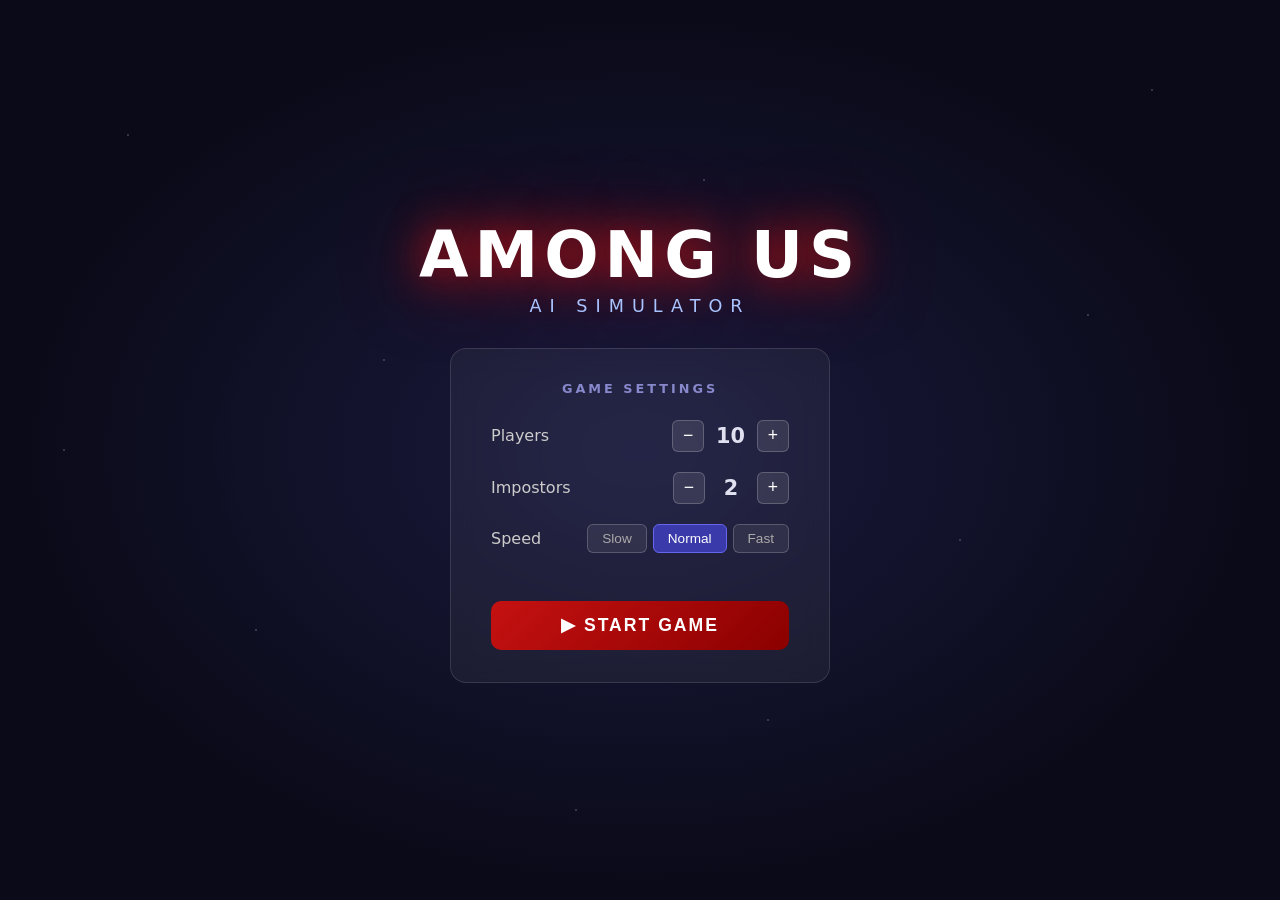
<file: index.html>
<!DOCTYPE html>
<html lang="en">
<head>
  <meta charset="UTF-8" />
  <meta name="viewport" content="width=device-width, initial-scale=1.0" />
  <title>Among Us – AI Simulator</title>
  <link rel="stylesheet" href="./style.css" />
</head>
<body>

<!-- ══════════════════════════════════════════════════════ MAIN MENU -->
<div id="menu-screen" class="screen active">
  <div class="menu-bg-stars"></div>
  <div class="menu-container">
    <div class="menu-logo">
      <div class="logo-title">AMONG US</div>
      <div class="logo-sub">AI SIMULATOR</div>
    </div>

    <div class="menu-card">
      <h2 class="section-title">Game Settings</h2>

      <div class="setting-row">
        <label>Players</label>
        <div class="stepper">
          <button onclick="adjustSetting('players',-1)">−</button>
          <span id="val-players">10</span>
          <button onclick="adjustSetting('players',+1)">+</button>
        </div>
      </div>

      <div class="setting-row">
        <label>Impostors</label>
        <div class="stepper">
          <button onclick="adjustSetting('impostors',-1)">−</button>
          <span id="val-impostors">2</span>
          <button onclick="adjustSetting('impostors',+1)">+</button>
        </div>
      </div>

      <div class="setting-row">
        <label>Speed</label>
        <div class="speed-select">
          <button id="spd-slow"   class="speed-btn"         onclick="setSpeed('slow')">Slow</button>
          <button id="spd-normal" class="speed-btn selected" onclick="setSpeed('normal')">Normal</button>
          <button id="spd-fast"   class="speed-btn"         onclick="setSpeed('fast')">Fast</button>
        </div>
      </div>

      <button class="btn-start" onclick="startGame()">▶ START GAME</button>
    </div>
  </div>
</div>

<!-- ══════════════════════════════════════════════════════ GAME SCREEN -->
<div id="game-screen" class="screen">

  <!-- Top bar -->
  <div id="topbar">
    <div id="topbar-left">
      <span class="map-name">THE SKELD</span>
      <span id="tick-counter">Tick 0</span>
    </div>
    <div id="task-bar-wrap">
      <span class="tb-label">TASKS</span>
      <div id="task-bar-bg">
        <div id="task-bar-fill"></div>
      </div>
      <span id="task-pct">0%</span>
    </div>
    <div id="topbar-right">
      <div id="sabotage-alert" class="hidden"></div>
      <button class="btn-menu" onclick="goToMenu()">☰ Menu</button>
    </div>
  </div>

  <!-- Main content: map + side panel -->
  <div id="game-body">

    <!-- Map canvas -->
    <div id="map-wrap">
      <canvas id="map-canvas"></canvas>

      <!-- Meeting overlay -->
      <div id="meeting-overlay" class="hidden">
        <div id="meeting-box">
          <div id="meeting-title">EMERGENCY MEETING</div>
          <div id="meeting-sub"></div>
          <div id="meeting-timer-wrap">
            <div id="meeting-timer-bar-bg"><div id="meeting-timer-bar"></div></div>
            <span id="meeting-timer-txt"></span>
          </div>
          <div id="meeting-players"></div>
        </div>
      </div>

      <!-- Game over overlay -->
      <div id="gameover-overlay" class="hidden">
        <div id="gameover-box">
          <div id="gameover-title"></div>
          <div id="gameover-sub"></div>
          <div id="gameover-players"></div>
          <button class="btn-start" onclick="goToMenu()">↩ Play Again</button>
        </div>
      </div>
    </div>

    <!-- Side panel -->
    <div id="side-panel">
      <div id="player-list-header">PLAYERS</div>
      <div id="player-list"></div>
      <div id="log-header">EVENT LOG</div>
      <div id="event-log"></div>
    </div>

  </div>
</div>

<script src="./game.js"></script>
</body>
</html>
</file>
<file: style.css>
/* ── Reset & base ──────────────────────────────────────────────────────── */
*, *::before, *::after { box-sizing: border-box; margin: 0; padding: 0; }

body {
  font-family: 'Segoe UI', system-ui, sans-serif;
  background: #0d0d1a;
  color: #e0e0f0;
  height: 100vh;
  overflow: hidden;
}

.screen { display: none; width: 100vw; height: 100vh; }
.screen.active { display: flex; }

/* ── Main Menu ──────────────────────────────────────────────────── */
#menu-screen {
  flex-direction: column;
  align-items: center;
  justify-content: center;
  position: relative;
  background: radial-gradient(ellipse at center, #1a1a3e 0%, #0a0a18 70%);
}

.menu-bg-stars {
  position: absolute;
  inset: 0;
  background-image:
    radial-gradient(1px 1px at 10% 15%, #fff 0%, transparent 100%),
    radial-gradient(1px 1px at 30% 40%, #fff 0%, transparent 100%),
    radial-gradient(1px 1px at 55% 20%, #fff 0%, transparent 100%),
    radial-gradient(1px 1px at 75% 60%, #fff 0%, transparent 100%),
    radial-gradient(1px 1px at 90% 10%, #fff 0%, transparent 100%),
    radial-gradient(1px 1px at 20% 70%, #fff 0%, transparent 100%),
    radial-gradient(1px 1px at 60% 80%, #fff 0%, transparent 100%),
    radial-gradient(1px 1px at 85% 35%, #fff 0%, transparent 100%),
    radial-gradient(1px 1px at 45% 90%, #fff 0%, transparent 100%),
    radial-gradient(1px 1px at 5%  50%, #fff 0%, transparent 100%);
  opacity: 0.6;
  pointer-events: none;
}

.menu-container {
  display: flex;
  flex-direction: column;
  align-items: center;
  gap: 32px;
  z-index: 1;
}

.menu-logo {
  text-align: center;
}
.logo-title {
  font-size: 4rem;
  font-weight: 900;
  letter-spacing: 6px;
  color: #fff;
  text-shadow: 0 0 40px #c51111, 0 0 80px #c51111aa;
}
.logo-sub {
  font-size: 1.1rem;
  letter-spacing: 8px;
  color: #aac4ff;
  margin-top: 4px;
}

.menu-card {
  background: rgba(255,255,255,0.05);
  border: 1px solid rgba(255,255,255,0.12);
  border-radius: 16px;
  padding: 32px 40px;
  width: 380px;
  backdrop-filter: blur(12px);
}

.section-title {
  font-size: 0.8rem;
  letter-spacing: 3px;
  color: #8888cc;
  text-transform: uppercase;
  margin-bottom: 24px;
  text-align: center;
}

.setting-row {
  display: flex;
  justify-content: space-between;
  align-items: center;
  margin-bottom: 20px;
  font-size: 1rem;
}
.setting-row label { color: #ccc; }

.stepper {
  display: flex;
  align-items: center;
  gap: 12px;
}
.stepper button {
  width: 32px; height: 32px;
  background: rgba(255,255,255,0.1);
  border: 1px solid rgba(255,255,255,0.2);
  border-radius: 6px;
  color: #fff;
  font-size: 1.1rem;
  cursor: pointer;
  transition: background 0.15s;
}
.stepper button:hover { background: rgba(255,255,255,0.2); }
.stepper span { font-size: 1.3rem; font-weight: 700; min-width: 28px; text-align: center; }

.speed-select { display: flex; gap: 6px; }
.speed-btn {
  padding: 6px 14px;
  border-radius: 6px;
  border: 1px solid rgba(255,255,255,0.2);
  background: rgba(255,255,255,0.07);
  color: #aaa;
  cursor: pointer;
  font-size: 0.85rem;
  transition: all 0.15s;
}
.speed-btn:hover { background: rgba(255,255,255,0.15); color: #fff; }
.speed-btn.selected { background: #3a3aaa; color: #fff; border-color: #6666ee; }

.btn-start {
  width: 100%;
  padding: 14px;
  margin-top: 28px;
  background: linear-gradient(135deg, #c51111, #8b0000);
  border: none;
  border-radius: 10px;
  color: #fff;
  font-size: 1.1rem;
  font-weight: 700;
  letter-spacing: 2px;
  cursor: pointer;
  transition: transform 0.1s, filter 0.1s;
}
.btn-start:hover { filter: brightness(1.2); transform: translateY(-1px); }
.btn-start:active { transform: translateY(0); }

/* ── Game Screen ──────────────────────────────────────────────────── */
#game-screen {
  flex-direction: column;
  background: #0d0d1a;
}

/* Top bar */
#topbar {
  display: flex;
  align-items: center;
  justify-content: space-between;
  background: #111128;
  padding: 8px 16px;
  border-bottom: 1px solid #2a2a4a;
  flex-shrink: 0;
  height: 48px;
}
#topbar-left { display: flex; align-items: center; gap: 16px; }
.map-name {
  font-size: 0.75rem;
  letter-spacing: 3px;
  color: #7777bb;
  font-weight: 700;
}
#tick-counter { font-size: 0.75rem; color: #555; }

#task-bar-wrap { display: flex; align-items: center; gap: 8px; }
.tb-label { font-size: 0.7rem; letter-spacing: 2px; color: #6688aa; }
#task-bar-bg {
  width: 180px; height: 10px;
  background: #1a1a2e;
  border-radius: 5px;
  overflow: hidden;
  border: 1px solid #2a2a4a;
}
#task-bar-fill {
  height: 100%;
  background: linear-gradient(90deg, #117f2d, #50ef39);
  border-radius: 5px;
  transition: width 0.4s ease;
  width: 0%;
}
#task-pct { font-size: 0.75rem; color: #50ef39; min-width: 36px; }

#topbar-right { display: flex; align-items: center; gap: 12px; }
#sabotage-alert {
  background: #c51111;
  color: #fff;
  font-size: 0.75rem;
  font-weight: 700;
  letter-spacing: 1px;
  padding: 4px 12px;
  border-radius: 4px;
  animation: pulse-alert 0.8s infinite alternate;
}
@keyframes pulse-alert { from { opacity: 1; } to { opacity: 0.5; } }
.btn-menu {
  padding: 5px 12px;
  background: rgba(255,255,255,0.07);
  border: 1px solid rgba(255,255,255,0.15);
  border-radius: 6px;
  color: #aaa;
  cursor: pointer;
  font-size: 0.8rem;
}
.btn-menu:hover { background: rgba(255,255,255,0.15); color: #fff; }

/* Game body */
#game-body {
  display: flex;
  flex: 1;
  overflow: hidden;
}

/* Map */
#map-wrap {
  flex: 1;
  position: relative;
  overflow: hidden;
  background: #0a0a16;
}
#map-canvas {
  display: block;
  position: absolute;
  top: 50%; left: 50%;
  transform: translate(-50%, -50%);
}

/* Side panel */
#side-panel {
  width: 280px;
  flex-shrink: 0;
  background: #0f0f22;
  border-left: 1px solid #1e1e3a;
  display: flex;
  flex-direction: column;
  overflow: hidden;
}

#player-list-header, #log-header {
  font-size: 0.65rem;
  letter-spacing: 3px;
  color: #5555aa;
  padding: 10px 14px 6px;
  border-bottom: 1px solid #1a1a30;
  background: #0d0d1e;
  flex-shrink: 0;
}

#player-list {
  padding: 6px 8px;
  overflow-y: auto;
  flex: 0 0 auto;
  max-height: 45%;
}

.player-entry {
  display: flex;
  align-items: center;
  gap: 8px;
  padding: 5px 6px;
  border-radius: 6px;
  margin-bottom: 3px;
  font-size: 0.82rem;
  transition: background 0.15s;
}
.player-entry.dead { opacity: 0.4; }
.player-dot {
  width: 16px; height: 16px;
  border-radius: 50%;
  flex-shrink: 0;
  border: 2px solid rgba(255,255,255,0.3);
}
.player-name { flex: 1; font-weight: 600; }
.player-role {
  font-size: 0.68rem;
  padding: 1px 6px;
  border-radius: 3px;
}
.player-role.impostor { background: #c511118a; color: #ff8888; }
.player-role.crewmate { background: #132ed18a; color: #88aaff; }
.player-task-mini {
  font-size: 0.65rem;
  color: #50ef39;
  margin-left: auto;
}
.player-room-mini {
  font-size: 0.62rem;
  color: #5577aa;
  overflow: hidden;
  text-overflow: ellipsis;
  white-space: nowrap;
  max-width: 80px;
}

#log-header { border-top: 1px solid #1a1a30; }

#event-log {
  flex: 1;
  overflow-y: auto;
  padding: 6px 10px;
  font-size: 0.76rem;
  line-height: 1.5;
}

.log-entry {
  padding: 2px 4px;
  border-radius: 3px;
  margin-bottom: 2px;
  word-break: break-word;
}
.log-entry.kill     { color: #ff4444; background: rgba(200,0,0,0.15); }
.log-entry.report   { color: #ffaa44; background: rgba(200,120,0,0.12); }
.log-entry.meeting  { color: #ffee44; background: rgba(200,180,0,0.10); font-weight: 700; }
.log-entry.eject    { color: #ff88ff; }
.log-entry.sabotage { color: #ff5555; font-weight: 700; }
.log-entry.task     { color: #50ef39; }
.log-entry.vent     { color: #aa88ff; }
.log-entry.vote     { color: #aabbff; }
.log-entry.win      { color: #ffdd44; font-weight: 700; font-size: 0.82rem; }
.log-entry.system   { color: #6688cc; }
.log-entry.info     { color: #8899bb; }

/* ── Meeting Overlay ──────────────────────────────────────────────────── */
#meeting-overlay {
  position: absolute;
  inset: 0;
  background: rgba(0,0,0,0.80);
  display: flex;
  align-items: center;
  justify-content: center;
  z-index: 10;
  backdrop-filter: blur(4px);
}
#meeting-box {
  background: #13132a;
  border: 2px solid #3333aa;
  border-radius: 16px;
  padding: 28px 36px;
  min-width: 480px;
  max-width: 600px;
  max-height: 75vh;
  overflow-y: auto;
  box-shadow: 0 0 60px #3333aa55;
}
#meeting-title {
  font-size: 1.5rem;
  font-weight: 900;
  letter-spacing: 4px;
  color: #ffee44;
  text-align: center;
  text-shadow: 0 0 20px #ffee44aa;
  margin-bottom: 6px;
}
#meeting-sub {
  font-size: 0.85rem;
  color: #8899cc;
  text-align: center;
  margin-bottom: 16px;
}
#meeting-timer-wrap {
  display: flex;
  align-items: center;
  gap: 10px;
  margin-bottom: 20px;
}
#meeting-timer-bar-bg {
  flex: 1; height: 8px;
  background: #1a1a3a;
  border-radius: 4px;
  overflow: hidden;
  border: 1px solid #2a2a5a;
}
#meeting-timer-bar {
  height: 100%;
  background: linear-gradient(90deg, #ffee44, #ff8844);
  border-radius: 4px;
  transition: width 0.5s linear;
}
#meeting-timer-txt { font-size: 0.8rem; color: #ffee44; min-width: 28px; }

#meeting-players {
  display: grid;
  grid-template-columns: 1fr 1fr;
  gap: 8px;
}
.meeting-player {
  display: flex;
  align-items: center;
  gap: 10px;
  background: rgba(255,255,255,0.04);
  border: 1px solid rgba(255,255,255,0.08);
  border-radius: 8px;
  padding: 8px 12px;
  font-size: 0.82rem;
}
.meeting-player.voted { border-color: rgba(100,100,255,0.3); }
.meeting-dot {
  width: 22px; height: 22px;
  border-radius: 50%;
  flex-shrink: 0;
  border: 2px solid rgba(255,255,255,0.3);
}
.meeting-vote-info { font-size: 0.68rem; color: #8899cc; }
.meeting-player.dead { opacity: 0.35; }

/* ── Game Over Overlay ──────────────────────────────────────────────────── */
#gameover-overlay {
  position: absolute;
  inset: 0;
  display: flex;
  align-items: center;
  justify-content: center;
  z-index: 20;
  backdrop-filter: blur(8px);
}
#gameover-box {
  background: #0f0f22;
  border: 2px solid;
  border-radius: 20px;
  padding: 40px 50px;
  text-align: center;
  min-width: 500px;
  box-shadow: 0 0 80px currentColor;
}
#gameover-title {
  font-size: 3rem;
  font-weight: 900;
  letter-spacing: 5px;
  margin-bottom: 8px;
}
#gameover-sub {
  font-size: 1rem;
  color: #8899cc;
  margin-bottom: 28px;
}
#gameover-players {
  display: flex;
  flex-wrap: wrap;
  justify-content: center;
  gap: 8px;
  margin-bottom: 32px;
}
.go-player {
  display: flex;
  align-items: center;
  gap: 6px;
  padding: 6px 12px;
  border-radius: 8px;
  font-size: 0.82rem;
  border: 1px solid rgba(255,255,255,0.1);
  background: rgba(255,255,255,0.05);
}
.go-player.impostor { border-color: rgba(197,17,17,0.5); background: rgba(197,17,17,0.1); }
.go-player.dead { opacity: 0.5; }
.go-dot {
  width: 16px; height: 16px;
  border-radius: 50%;
  border: 2px solid rgba(255,255,255,0.3);
  flex-shrink: 0;
}

/* ── Scrollbars ──────────────────────────────────────────────────────── */
::-webkit-scrollbar { width: 4px; }
::-webkit-scrollbar-track { background: #0a0a16; }
::-webkit-scrollbar-thumb { background: #2a2a5a; border-radius: 2px; }

/* ── Utility ─────────────────────────────────────────────────────────── */
.hidden { display: none !important; }
</file>
<file: docs/style.css>
/* ── Reset & base ──────────────────────────────────────────────────── */
*, *::before, *::after { box-sizing: border-box; margin: 0; padding: 0; }

body {
  font-family: 'Segoe UI', system-ui, sans-serif;
  background: #0d0d1a;
  color: #e0e0f0;
  height: 100vh;
  overflow: hidden;
}

.screen { display: none; width: 100vw; height: 100vh; }
.screen.active { display: flex; }

/* ── Main Menu ─────────────────────────────────────────────────────── */
#menu-screen {
  flex-direction: column;
  align-items: center;
  justify-content: center;
  position: relative;
  background: radial-gradient(ellipse at center, #1a1a3e 0%, #0a0a18 70%);
}

.menu-bg-stars {
  position: absolute;
  inset: 0;
  background-image:
    radial-gradient(1px 1px at 10% 15%, #fff 0%, transparent 100%),
    radial-gradient(1px 1px at 30% 40%, #fff 0%, transparent 100%),
    radial-gradient(1px 1px at 55% 20%, #fff 0%, transparent 100%),
    radial-gradient(1px 1px at 75% 60%, #fff 0%, transparent 100%),
    radial-gradient(1px 1px at 90% 10%, #fff 0%, transparent 100%),
    radial-gradient(1px 1px at 20% 70%, #fff 0%, transparent 100%),
    radial-gradient(1px 1px at 60% 80%, #fff 0%, transparent 100%),
    radial-gradient(1px 1px at 85% 35%, #fff 0%, transparent 100%),
    radial-gradient(1px 1px at 45% 90%, #fff 0%, transparent 100%),
    radial-gradient(1px 1px at 5%  50%, #fff 0%, transparent 100%);
  opacity: 0.6;
  pointer-events: none;
}

.menu-container {
  display: flex;
  flex-direction: column;
  align-items: center;
  gap: 32px;
  z-index: 1;
}

.menu-logo {
  text-align: center;
}
.logo-title {
  font-size: 4rem;
  font-weight: 900;
  letter-spacing: 6px;
  color: #fff;
  text-shadow: 0 0 40px #c51111, 0 0 80px #c51111aa;
}
.logo-sub {
  font-size: 1.1rem;
  letter-spacing: 8px;
  color: #aac4ff;
  margin-top: 4px;
}

.menu-card {
  background: rgba(255,255,255,0.05);
  border: 1px solid rgba(255,255,255,0.12);
  border-radius: 16px;
  padding: 32px 40px;
  width: 380px;
  backdrop-filter: blur(12px);
}

.section-title {
  font-size: 0.8rem;
  letter-spacing: 3px;
  color: #8888cc;
  text-transform: uppercase;
  margin-bottom: 24px;
  text-align: center;
}

.setting-row {
  display: flex;
  justify-content: space-between;
  align-items: center;
  margin-bottom: 20px;
  font-size: 1rem;
}
.setting-row label { color: #ccc; }

.stepper {
  display: flex;
  align-items: center;
  gap: 12px;
}
.stepper button {
  width: 32px; height: 32px;
  background: rgba(255,255,255,0.1);
  border: 1px solid rgba(255,255,255,0.2);
  border-radius: 6px;
  color: #fff;
  font-size: 1.1rem;
  cursor: pointer;
  transition: background 0.15s;
}
.stepper button:hover { background: rgba(255,255,255,0.2); }
.stepper span { font-size: 1.3rem; font-weight: 700; min-width: 28px; text-align: center; }

.speed-select { display: flex; gap: 6px; }
.speed-btn {
  padding: 6px 14px;
  border-radius: 6px;
  border: 1px solid rgba(255,255,255,0.2);
  background: rgba(255,255,255,0.07);
  color: #aaa;
  cursor: pointer;
  font-size: 0.85rem;
  transition: all 0.15s;
}
.speed-btn:hover { background: rgba(255,255,255,0.15); color: #fff; }
.speed-btn.selected { background: #3a3aaa; color: #fff; border-color: #6666ee; }

.btn-start {
  width: 100%;
  padding: 14px;
  margin-top: 28px;
  background: linear-gradient(135deg, #c51111, #8b0000);
  border: none;
  border-radius: 10px;
  color: #fff;
  font-size: 1.1rem;
  font-weight: 700;
  letter-spacing: 2px;
  cursor: pointer;
  transition: transform 0.1s, filter 0.1s;
}
.btn-start:hover { filter: brightness(1.2); transform: translateY(-1px); }
.btn-start:active { transform: translateY(0); }

/* ── Game Screen ───────────────────────────────────────────────────── */
#game-screen {
  flex-direction: column;
  background: #0d0d1a;
}

/* Top bar */
#topbar {
  display: flex;
  align-items: center;
  justify-content: space-between;
  background: #111128;
  padding: 8px 16px;
  border-bottom: 1px solid #2a2a4a;
  flex-shrink: 0;
  height: 48px;
}
#topbar-left { display: flex; align-items: center; gap: 16px; }
.map-name {
  font-size: 0.75rem;
  letter-spacing: 3px;
  color: #7777bb;
  font-weight: 700;
}
#tick-counter { font-size: 0.75rem; color: #555; }

#task-bar-wrap { display: flex; align-items: center; gap: 8px; }
.tb-label { font-size: 0.7rem; letter-spacing: 2px; color: #6688aa; }
#task-bar-bg {
  width: 180px; height: 10px;
  background: #1a1a2e;
  border-radius: 5px;
  overflow: hidden;
  border: 1px solid #2a2a4a;
}
#task-bar-fill {
  height: 100%;
  background: linear-gradient(90deg, #117f2d, #50ef39);
  border-radius: 5px;
  transition: width 0.4s ease;
  width: 0%;
}
#task-pct { font-size: 0.75rem; color: #50ef39; min-width: 36px; }

#topbar-right { display: flex; align-items: center; gap: 12px; }
#sabotage-alert {
  background: #c51111;
  color: #fff;
  font-size: 0.75rem;
  font-weight: 700;
  letter-spacing: 1px;
  padding: 4px 12px;
  border-radius: 4px;
  animation: pulse-alert 0.8s infinite alternate;
}
@keyframes pulse-alert { from { opacity: 1; } to { opacity: 0.5; } }
.btn-menu {
  padding: 5px 12px;
  background: rgba(255,255,255,0.07);
  border: 1px solid rgba(255,255,255,0.15);
  border-radius: 6px;
  color: #aaa;
  cursor: pointer;
  font-size: 0.8rem;
}
.btn-menu:hover { background: rgba(255,255,255,0.15); color: #fff; }

/* Game body */
#game-body {
  display: flex;
  flex: 1;
  overflow: hidden;
}

/* Map */
#map-wrap {
  flex: 1;
  position: relative;
  overflow: hidden;
  background: #0a0a16;
}
#map-canvas {
  display: block;
  position: absolute;
  top: 50%; left: 50%;
  transform: translate(-50%, -50%);
}

/* Side panel */
#side-panel {
  width: 280px;
  flex-shrink: 0;
  background: #0f0f22;
  border-left: 1px solid #1e1e3a;
  display: flex;
  flex-direction: column;
  overflow: hidden;
}

#player-list-header, #log-header {
  font-size: 0.65rem;
  letter-spacing: 3px;
  color: #5555aa;
  padding: 10px 14px 6px;
  border-bottom: 1px solid #1a1a30;
  background: #0d0d1e;
  flex-shrink: 0;
}

#player-list {
  padding: 6px 8px;
  overflow-y: auto;
  flex: 0 0 auto;
  max-height: 45%;
}

.player-entry {
  display: flex;
  align-items: center;
  gap: 8px;
  padding: 5px 6px;
  border-radius: 6px;
  margin-bottom: 3px;
  font-size: 0.82rem;
  transition: background 0.15s;
}
.player-entry.dead { opacity: 0.4; }
.player-dot {
  width: 16px; height: 16px;
  border-radius: 50%;
  flex-shrink: 0;
  border: 2px solid rgba(255,255,255,0.3);
}
.player-name { flex: 1; font-weight: 600; }
.player-role {
  font-size: 0.68rem;
  padding: 1px 6px;
  border-radius: 3px;
}
.player-role.impostor { background: #c511118a; color: #ff8888; }
.player-role.crewmate { background: #132ed18a; color: #88aaff; }
.player-task-mini {
  font-size: 0.65rem;
  color: #50ef39;
  margin-left: auto;
}
.player-room-mini {
  font-size: 0.62rem;
  color: #5577aa;
  overflow: hidden;
  text-overflow: ellipsis;
  white-space: nowrap;
  max-width: 80px;
}

#log-header { border-top: 1px solid #1a1a30; }

#event-log {
  flex: 1;
  overflow-y: auto;
  padding: 6px 10px;
  font-size: 0.76rem;
  line-height: 1.5;
}

.log-entry {
  padding: 2px 4px;
  border-radius: 3px;
  margin-bottom: 2px;
  word-break: break-word;
}
.log-entry.kill     { color: #ff4444; background: rgba(200,0,0,0.15); }
.log-entry.report   { color: #ffaa44; background: rgba(200,120,0,0.12); }
.log-entry.meeting  { color: #ffee44; background: rgba(200,180,0,0.10); font-weight: 700; }
.log-entry.eject    { color: #ff88ff; }
.log-entry.sabotage { color: #ff5555; font-weight: 700; }
.log-entry.task     { color: #50ef39; }
.log-entry.vent     { color: #aa88ff; }
.log-entry.vote     { color: #aabbff; }
.log-entry.win      { color: #ffdd44; font-weight: 700; font-size: 0.82rem; }
.log-entry.system   { color: #6688cc; }
.log-entry.info     { color: #8899bb; }

/* ── Meeting Overlay ───────────────────────────────────────────────── */
#meeting-overlay {
  position: absolute;
  inset: 0;
  background: rgba(0,0,0,0.80);
  display: flex;
  align-items: center;
  justify-content: center;
  z-index: 10;
  backdrop-filter: blur(4px);
}
#meeting-box {
  background: #13132a;
  border: 2px solid #3333aa;
  border-radius: 16px;
  padding: 28px 36px;
  min-width: 480px;
  max-width: 600px;
  max-height: 75vh;
  overflow-y: auto;
  box-shadow: 0 0 60px #3333aa55;
}
#meeting-title {
  font-size: 1.5rem;
  font-weight: 900;
  letter-spacing: 4px;
  color: #ffee44;
  text-align: center;
  text-shadow: 0 0 20px #ffee44aa;
  margin-bottom: 6px;
}
#meeting-sub {
  font-size: 0.85rem;
  color: #8899cc;
  text-align: center;
  margin-bottom: 16px;
}
#meeting-timer-wrap {
  display: flex;
  align-items: center;
  gap: 10px;
  margin-bottom: 20px;
}
#meeting-timer-bar-bg {
  flex: 1; height: 8px;
  background: #1a1a3a;
  border-radius: 4px;
  overflow: hidden;
  border: 1px solid #2a2a5a;
}
#meeting-timer-bar {
  height: 100%;
  background: linear-gradient(90deg, #ffee44, #ff8844);
  border-radius: 4px;
  transition: width 0.5s linear;
}
#meeting-timer-txt { font-size: 0.8rem; color: #ffee44; min-width: 28px; }

#meeting-players {
  display: grid;
  grid-template-columns: 1fr 1fr;
  gap: 8px;
}
.meeting-player {
  display: flex;
  align-items: center;
  gap: 10px;
  background: rgba(255,255,255,0.04);
  border: 1px solid rgba(255,255,255,0.08);
  border-radius: 8px;
  padding: 8px 12px;
  font-size: 0.82rem;
}
.meeting-player.voted { border-color: rgba(100,100,255,0.3); }
.meeting-dot {
  width: 22px; height: 22px;
  border-radius: 50%;
  flex-shrink: 0;
  border: 2px solid rgba(255,255,255,0.3);
}
.meeting-vote-info { font-size: 0.68rem; color: #8899cc; }
.meeting-player.dead { opacity: 0.35; }

/* ── Game Over Overlay ─────────────────────────────────────────────── */
#gameover-overlay {
  position: absolute;
  inset: 0;
  display: flex;
  align-items: center;
  justify-content: center;
  z-index: 20;
  backdrop-filter: blur(8px);
}
#gameover-box {
  background: #0f0f22;
  border: 2px solid;
  border-radius: 20px;
  padding: 40px 50px;
  text-align: center;
  min-width: 500px;
  box-shadow: 0 0 80px currentColor;
}
#gameover-title {
  font-size: 3rem;
  font-weight: 900;
  letter-spacing: 5px;
  margin-bottom: 8px;
}
#gameover-sub {
  font-size: 1rem;
  color: #8899cc;
  margin-bottom: 28px;
}
#gameover-players {
  display: flex;
  flex-wrap: wrap;
  justify-content: center;
  gap: 8px;
  margin-bottom: 32px;
}
.go-player {
  display: flex;
  align-items: center;
  gap: 6px;
  padding: 6px 12px;
  border-radius: 8px;
  font-size: 0.82rem;
  border: 1px solid rgba(255,255,255,0.1);
  background: rgba(255,255,255,0.05);
}
.go-player.impostor { border-color: rgba(197,17,17,0.5); background: rgba(197,17,17,0.1); }
.go-player.dead { opacity: 0.5; }
.go-dot {
  width: 16px; height: 16px;
  border-radius: 50%;
  border: 2px solid rgba(255,255,255,0.3);
  flex-shrink: 0;
}

/* ── Scrollbars ────────────────────────────────────────────────────── */
::-webkit-scrollbar { width: 4px; }
::-webkit-scrollbar-track { background: #0a0a16; }
::-webkit-scrollbar-thumb { background: #2a2a5a; border-radius: 2px; }

/* ── Utility ───────────────────────────────────────────────────────── */
.hidden { display: none !important; }
</file>
<file: static/css/style.css>
/* ── Reset & base ──────────────────────────────────────────────────── */
*, *::before, *::after { box-sizing: border-box; margin: 0; padding: 0; }

body {
  font-family: 'Segoe UI', system-ui, sans-serif;
  background: #0d0d1a;
  color: #e0e0f0;
  height: 100vh;
  overflow: hidden;
}

.screen { display: none; width: 100vw; height: 100vh; }
.screen.active { display: flex; }

/* ── Main Menu ─────────────────────────────────────────────────────── */
#menu-screen {
  flex-direction: column;
  align-items: center;
  justify-content: center;
  position: relative;
  background: radial-gradient(ellipse at center, #1a1a3e 0%, #0a0a18 70%);
}

.menu-bg-stars {
  position: absolute;
  inset: 0;
  background-image:
    radial-gradient(1px 1px at 10% 15%, #fff 0%, transparent 100%),
    radial-gradient(1px 1px at 30% 40%, #fff 0%, transparent 100%),
    radial-gradient(1px 1px at 55% 20%, #fff 0%, transparent 100%),
    radial-gradient(1px 1px at 75% 60%, #fff 0%, transparent 100%),
    radial-gradient(1px 1px at 90% 10%, #fff 0%, transparent 100%),
    radial-gradient(1px 1px at 20% 70%, #fff 0%, transparent 100%),
    radial-gradient(1px 1px at 60% 80%, #fff 0%, transparent 100%),
    radial-gradient(1px 1px at 85% 35%, #fff 0%, transparent 100%),
    radial-gradient(1px 1px at 45% 90%, #fff 0%, transparent 100%),
    radial-gradient(1px 1px at 5%  50%, #fff 0%, transparent 100%);
  opacity: 0.6;
  pointer-events: none;
}

.menu-container {
  display: flex;
  flex-direction: column;
  align-items: center;
  gap: 32px;
  z-index: 1;
}

.menu-logo {
  text-align: center;
}
.logo-title {
  font-size: 4rem;
  font-weight: 900;
  letter-spacing: 6px;
  color: #fff;
  text-shadow: 0 0 40px #c51111, 0 0 80px #c51111aa;
}
.logo-sub {
  font-size: 1.1rem;
  letter-spacing: 8px;
  color: #aac4ff;
  margin-top: 4px;
}

.menu-card {
  background: rgba(255,255,255,0.05);
  border: 1px solid rgba(255,255,255,0.12);
  border-radius: 16px;
  padding: 32px 40px;
  width: 380px;
  backdrop-filter: blur(12px);
}

.section-title {
  font-size: 0.8rem;
  letter-spacing: 3px;
  color: #8888cc;
  text-transform: uppercase;
  margin-bottom: 24px;
  text-align: center;
}

.setting-row {
  display: flex;
  justify-content: space-between;
  align-items: center;
  margin-bottom: 20px;
  font-size: 1rem;
}
.setting-row label { color: #ccc; }

.stepper {
  display: flex;
  align-items: center;
  gap: 12px;
}
.stepper button {
  width: 32px; height: 32px;
  background: rgba(255,255,255,0.1);
  border: 1px solid rgba(255,255,255,0.2);
  border-radius: 6px;
  color: #fff;
  font-size: 1.1rem;
  cursor: pointer;
  transition: background 0.15s;
}
.stepper button:hover { background: rgba(255,255,255,0.2); }
.stepper span { font-size: 1.3rem; font-weight: 700; min-width: 28px; text-align: center; }

.speed-select { display: flex; gap: 6px; }
.speed-btn {
  padding: 6px 14px;
  border-radius: 6px;
  border: 1px solid rgba(255,255,255,0.2);
  background: rgba(255,255,255,0.07);
  color: #aaa;
  cursor: pointer;
  font-size: 0.85rem;
  transition: all 0.15s;
}
.speed-btn:hover { background: rgba(255,255,255,0.15); color: #fff; }
.speed-btn.selected { background: #3a3aaa; color: #fff; border-color: #6666ee; }

.btn-start {
  width: 100%;
  padding: 14px;
  margin-top: 28px;
  background: linear-gradient(135deg, #c51111, #8b0000);
  border: none;
  border-radius: 10px;
  color: #fff;
  font-size: 1.1rem;
  font-weight: 700;
  letter-spacing: 2px;
  cursor: pointer;
  transition: transform 0.1s, filter 0.1s;
}
.btn-start:hover { filter: brightness(1.2); transform: translateY(-1px); }
.btn-start:active { transform: translateY(0); }

/* ── Game Screen ───────────────────────────────────────────────────── */
#game-screen {
  flex-direction: column;
  background: #0d0d1a;
}

/* Top bar */
#topbar {
  display: flex;
  align-items: center;
  justify-content: space-between;
  background: #111128;
  padding: 8px 16px;
  border-bottom: 1px solid #2a2a4a;
  flex-shrink: 0;
  height: 48px;
}
#topbar-left { display: flex; align-items: center; gap: 16px; }
.map-name {
  font-size: 0.75rem;
  letter-spacing: 3px;
  color: #7777bb;
  font-weight: 700;
}
#tick-counter { font-size: 0.75rem; color: #555; }

#task-bar-wrap { display: flex; align-items: center; gap: 8px; }
.tb-label { font-size: 0.7rem; letter-spacing: 2px; color: #6688aa; }
#task-bar-bg {
  width: 180px; height: 10px;
  background: #1a1a2e;
  border-radius: 5px;
  overflow: hidden;
  border: 1px solid #2a2a4a;
}
#task-bar-fill {
  height: 100%;
  background: linear-gradient(90deg, #117f2d, #50ef39);
  border-radius: 5px;
  transition: width 0.4s ease;
  width: 0%;
}
#task-pct { font-size: 0.75rem; color: #50ef39; min-width: 36px; }

#topbar-right { display: flex; align-items: center; gap: 12px; }
#sabotage-alert {
  background: #c51111;
  color: #fff;
  font-size: 0.75rem;
  font-weight: 700;
  letter-spacing: 1px;
  padding: 4px 12px;
  border-radius: 4px;
  animation: pulse-alert 0.8s infinite alternate;
}
@keyframes pulse-alert { from { opacity: 1; } to { opacity: 0.5; } }
.btn-menu {
  padding: 5px 12px;
  background: rgba(255,255,255,0.07);
  border: 1px solid rgba(255,255,255,0.15);
  border-radius: 6px;
  color: #aaa;
  cursor: pointer;
  font-size: 0.8rem;
}
.btn-menu:hover { background: rgba(255,255,255,0.15); color: #fff; }

/* Game body */
#game-body {
  display: flex;
  flex: 1;
  overflow: hidden;
}

/* Map */
#map-wrap {
  flex: 1;
  position: relative;
  overflow: hidden;
  background: #0a0a16;
}
#map-canvas {
  display: block;
  position: absolute;
  top: 50%; left: 50%;
  transform: translate(-50%, -50%);
}

/* Side panel */
#side-panel {
  width: 280px;
  flex-shrink: 0;
  background: #0f0f22;
  border-left: 1px solid #1e1e3a;
  display: flex;
  flex-direction: column;
  overflow: hidden;
}

#player-list-header, #log-header {
  font-size: 0.65rem;
  letter-spacing: 3px;
  color: #5555aa;
  padding: 10px 14px 6px;
  border-bottom: 1px solid #1a1a30;
  background: #0d0d1e;
  flex-shrink: 0;
}

#player-list {
  padding: 6px 8px;
  overflow-y: auto;
  flex: 0 0 auto;
  max-height: 45%;
}

.player-entry {
  display: flex;
  align-items: center;
  gap: 8px;
  padding: 5px 6px;
  border-radius: 6px;
  margin-bottom: 3px;
  font-size: 0.82rem;
  transition: background 0.15s;
}
.player-entry.dead { opacity: 0.4; }
.player-dot {
  width: 16px; height: 16px;
  border-radius: 50%;
  flex-shrink: 0;
  border: 2px solid rgba(255,255,255,0.3);
}
.player-name { flex: 1; font-weight: 600; }
.player-role {
  font-size: 0.68rem;
  padding: 1px 6px;
  border-radius: 3px;
}
.player-role.impostor { background: #c511118a; color: #ff8888; }
.player-role.crewmate { background: #132ed18a; color: #88aaff; }
.player-task-mini {
  font-size: 0.65rem;
  color: #50ef39;
  margin-left: auto;
}
.player-room-mini {
  font-size: 0.62rem;
  color: #5577aa;
  overflow: hidden;
  text-overflow: ellipsis;
  white-space: nowrap;
  max-width: 80px;
}

#log-header { border-top: 1px solid #1a1a30; }

#event-log {
  flex: 1;
  overflow-y: auto;
  padding: 6px 10px;
  font-size: 0.76rem;
  line-height: 1.5;
}

.log-entry {
  padding: 2px 4px;
  border-radius: 3px;
  margin-bottom: 2px;
  word-break: break-word;
}
.log-entry.kill     { color: #ff4444; background: rgba(200,0,0,0.15); }
.log-entry.report   { color: #ffaa44; background: rgba(200,120,0,0.12); }
.log-entry.meeting  { color: #ffee44; background: rgba(200,180,0,0.10); font-weight: 700; }
.log-entry.eject    { color: #ff88ff; }
.log-entry.sabotage { color: #ff5555; font-weight: 700; }
.log-entry.task     { color: #50ef39; }
.log-entry.vent     { color: #aa88ff; }
.log-entry.vote     { color: #aabbff; }
.log-entry.win      { color: #ffdd44; font-weight: 700; font-size: 0.82rem; }
.log-entry.system   { color: #6688cc; }
.log-entry.info     { color: #8899bb; }

/* ── Meeting Overlay ───────────────────────────────────────────────── */
#meeting-overlay {
  position: absolute;
  inset: 0;
  background: rgba(0,0,0,0.80);
  display: flex;
  align-items: center;
  justify-content: center;
  z-index: 10;
  backdrop-filter: blur(4px);
}
#meeting-box {
  background: #13132a;
  border: 2px solid #3333aa;
  border-radius: 16px;
  padding: 28px 36px;
  min-width: 480px;
  max-width: 600px;
  max-height: 75vh;
  overflow-y: auto;
  box-shadow: 0 0 60px #3333aa55;
}
#meeting-title {
  font-size: 1.5rem;
  font-weight: 900;
  letter-spacing: 4px;
  color: #ffee44;
  text-align: center;
  text-shadow: 0 0 20px #ffee44aa;
  margin-bottom: 6px;
}
#meeting-sub {
  font-size: 0.85rem;
  color: #8899cc;
  text-align: center;
  margin-bottom: 16px;
}
#meeting-timer-wrap {
  display: flex;
  align-items: center;
  gap: 10px;
  margin-bottom: 20px;
}
#meeting-timer-bar-bg {
  flex: 1; height: 8px;
  background: #1a1a3a;
  border-radius: 4px;
  overflow: hidden;
  border: 1px solid #2a2a5a;
}
#meeting-timer-bar {
  height: 100%;
  background: linear-gradient(90deg, #ffee44, #ff8844);
  border-radius: 4px;
  transition: width 0.5s linear;
}
#meeting-timer-txt { font-size: 0.8rem; color: #ffee44; min-width: 28px; }

#meeting-players {
  display: grid;
  grid-template-columns: 1fr 1fr;
  gap: 8px;
}
.meeting-player {
  display: flex;
  align-items: center;
  gap: 10px;
  background: rgba(255,255,255,0.04);
  border: 1px solid rgba(255,255,255,0.08);
  border-radius: 8px;
  padding: 8px 12px;
  font-size: 0.82rem;
}
.meeting-player.voted { border-color: rgba(100,100,255,0.3); }
.meeting-dot {
  width: 22px; height: 22px;
  border-radius: 50%;
  flex-shrink: 0;
  border: 2px solid rgba(255,255,255,0.3);
}
.meeting-vote-info { font-size: 0.68rem; color: #8899cc; }
.meeting-player.dead { opacity: 0.35; }

/* ── Game Over Overlay ─────────────────────────────────────────────── */
#gameover-overlay {
  position: absolute;
  inset: 0;
  display: flex;
  align-items: center;
  justify-content: center;
  z-index: 20;
  backdrop-filter: blur(8px);
}
#gameover-box {
  background: #0f0f22;
  border: 2px solid;
  border-radius: 20px;
  padding: 40px 50px;
  text-align: center;
  min-width: 500px;
  box-shadow: 0 0 80px currentColor;
}
#gameover-title {
  font-size: 3rem;
  font-weight: 900;
  letter-spacing: 5px;
  margin-bottom: 8px;
}
#gameover-sub {
  font-size: 1rem;
  color: #8899cc;
  margin-bottom: 28px;
}
#gameover-players {
  display: flex;
  flex-wrap: wrap;
  justify-content: center;
  gap: 8px;
  margin-bottom: 32px;
}
.go-player {
  display: flex;
  align-items: center;
  gap: 6px;
  padding: 6px 12px;
  border-radius: 8px;
  font-size: 0.82rem;
  border: 1px solid rgba(255,255,255,0.1);
  background: rgba(255,255,255,0.05);
}
.go-player.impostor { border-color: rgba(197,17,17,0.5); background: rgba(197,17,17,0.1); }
.go-player.dead { opacity: 0.5; }
.go-dot {
  width: 16px; height: 16px;
  border-radius: 50%;
  border: 2px solid rgba(255,255,255,0.3);
  flex-shrink: 0;
}

/* ── Scrollbars ────────────────────────────────────────────────────── */
::-webkit-scrollbar { width: 4px; }
::-webkit-scrollbar-track { background: #0a0a16; }
::-webkit-scrollbar-thumb { background: #2a2a5a; border-radius: 2px; }

/* ── Utility ───────────────────────────────────────────────────────── */
.hidden { display: none !important; }
</file>
